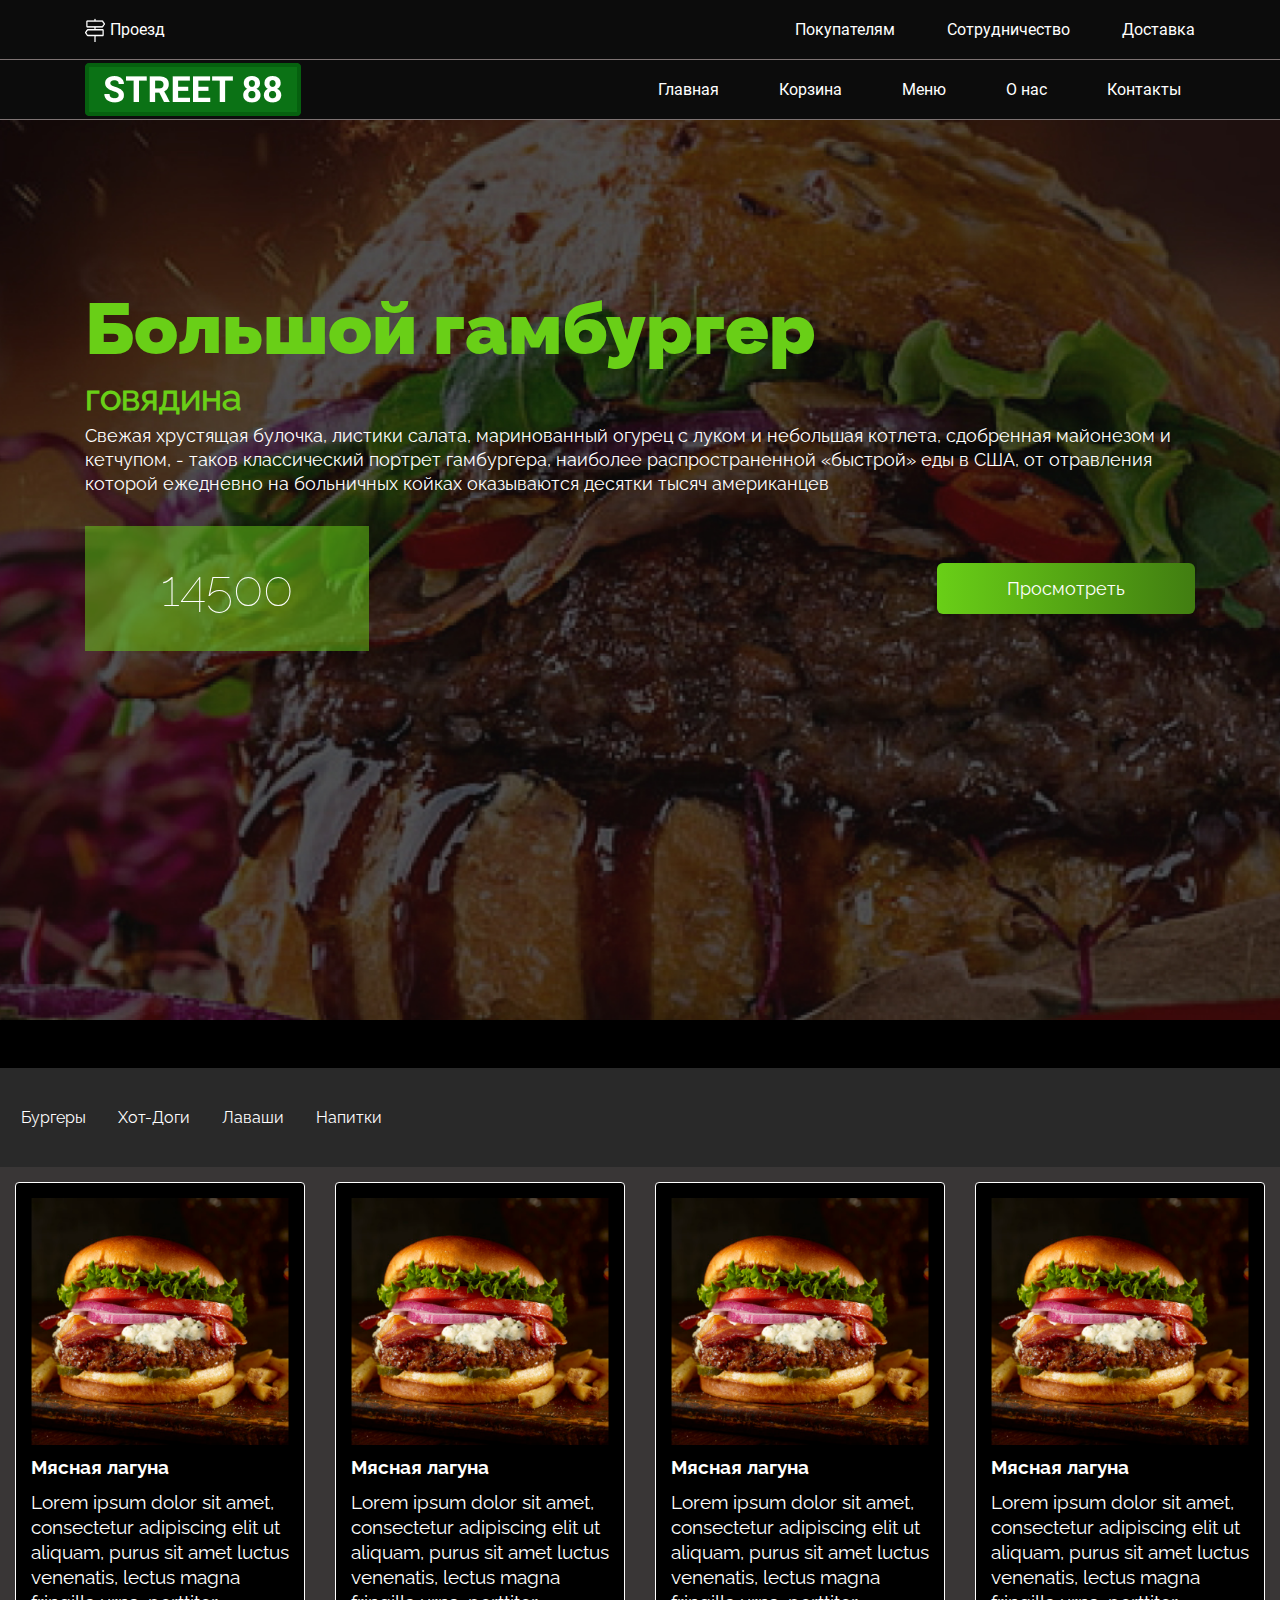
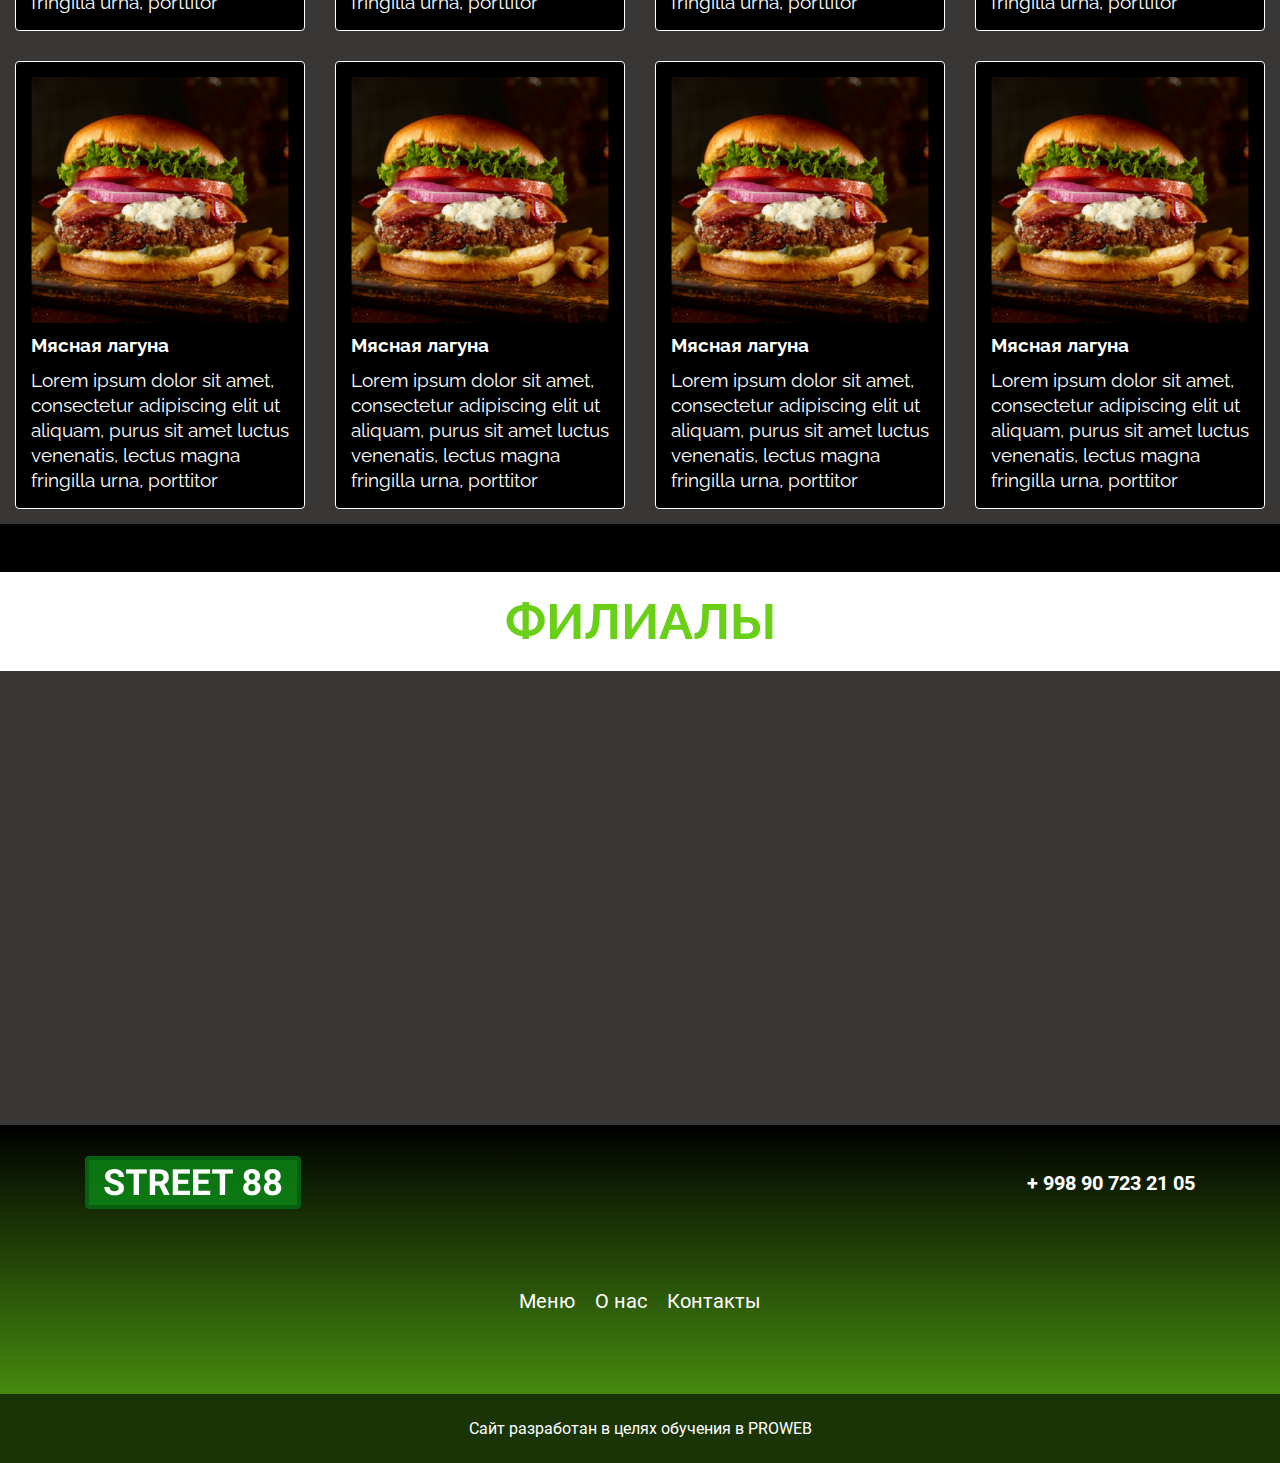
<file: index.html>
<!DOCTYPE html>
<html lang="en">

<head>
    <meta charset="UTF-8">
    <meta http-equiv="X-UA-Compatible" content="IE=edge">
    <meta name="viewport" content="width=device-width, initial-scale=1.0">
    <title>Document</title>
    <link rel="stylesheet" href="css/style.css">
    <link rel="stylesheet" href="css/all.min.css">



</head>

<body>

    <nav>
        <div class="container">
            <div class="nav__navigation">

                <div class="nav__navigation-mini">
                    <img src="img/Vector.png" alt="">
                    <p class="nav__navigation-text">Проезд</p>
                </div>

                <ul class="ul__list">
                    <li><a href="" class="ul__list-link">Покупателям</a></li>
                    <li><a href="" class="ul__list-link">Сотрудничество </a></li>
                    <li><a href="" class="ul__list-link">Доставка</a></li>
                </ul>

            </div>
        </div>
    </nav>
    <nav>
        <div class="container">
            <div class="nav__navigation">

                <div class="nav__navigation-mini">
                    <img src="img/Logo.png" alt="">

                </div>

                <ul class="ul__list">
                    <li><a href="" class="ul__list-link ul__link">Главная</a></li>
                    <li><a href="" class="ul__list-link ul__link">Корзина </a></li>
                    <li><a href="" class="ul__list-link ul__link">Меню</a></li>
                    <li><a href="page.html" class="ul__list-link ul__link">О нас</a></li>
                    <li><a href="" class="ul__list-link ul__link">Контакты</a></li>
                </ul>

            </div>
        </div>
    </nav>

    <header class="header">
        <div class="container">

            <h1 class="header__title">Большой гамбургер</h1>

            <h3 class="header__subtitle">говядина</h3>

            <p class="header__txt">Свежая хрустящая булочка, листики салата, маринованный огурец с луком и небольшая
                котлета, сдобренная майонезом и кетчупом, - таков классический портрет гамбургера, наиболее
                распространенной «быстрой» еды в США, от отравления которой ежедневно на больничных койках оказываются
                десятки тысяч американцев</p>

            <div class="header__link">
                <a href="" class="header__link-test">14500</a>
                <a href="" class="header__link-tests">Просмотреть</a>
            </div>


        </div>
    </header>
    <div class="box"></div>
    <div class="menu">
        <ul class="ul__list">
            <li><a href="" class="ul__menu-link">Бургеры</a></li>
            <li><a href="" class="ul__menu-link">Хот-Доги</a></li>
            <li><a href="" class="ul__menu-link">Лаваши</a></li>
            <li><a href="" class="ul__menu-link">Напитки</a></li>
        </ul>
    </div>
    <main class="main">
        <section class="section">
            <div class="cards">


                <div class="card">
                    <div class="icon">
                        <img src="img/burgerpng.png" alt="" class="icon__img">
                        <a href="" class="korzina"><i class="fas fa-cart-plus fa-3x"></i></a>

                    </div>
                    <h4 class="icon__title">Мясная лагуна</h4>
                    <p class="icon__text">Lorem ipsum dolor sit amet, consectetur adipiscing elit ut aliquam, purus
                        sit amet luctus venenatis, lectus magna fringilla urna, porttitor</p>
                </div>

                <div class="card">
                    <div class="icon">
                        <img src="img/burgerpng.png" alt="" class="icon__img">
                        <a href="" class="korzina"><i class="fas fa-cart-plus fa-3x"></i></a>

                    </div>
                    <h4 class="icon__title">Мясная лагуна</h4>
                    <p class="icon__text">Lorem ipsum dolor sit amet, consectetur adipiscing elit ut aliquam, purus
                        sit amet luctus venenatis, lectus magna fringilla urna, porttitor</p>
                </div>

                <div class="card">
                    <div class="icon">
                        <img src="img/burgerpng.png" alt="" class="icon__img">
                        <a href="" class="korzina"><i class="fas fa-cart-plus fa-3x"></i></a>

                    </div>
                    <h4 class="icon__title">Мясная лагуна</h4>
                    <p class="icon__text">Lorem ipsum dolor sit amet, consectetur adipiscing elit ut aliquam, purus
                        sit amet luctus venenatis, lectus magna fringilla urna, porttitor</p>
                </div>

                <div class="card">
                    <div class="icon">
                        <img src="img/burgerpng.png" alt="" class="icon__img">
                        <a href="" class="korzina"><i class="fas fa-cart-plus fa-3x"></i></a>

                    </div>
                    <h4 class="icon__title">Мясная лагуна</h4>
                    <p class="icon__text">Lorem ipsum dolor sit amet, consectetur adipiscing elit ut aliquam, purus
                        sit amet luctus venenatis, lectus magna fringilla urna, porttitor</p>
                </div>

                <div class="card">
                    <div class="icon">
                        <img src="img/burgerpng.png" alt="" class="icon__img">
                        <a href="" class="korzina"><i class="fas fa-cart-plus fa-3x"></i></a>

                    </div>
                    <h4 class="icon__title">Мясная лагуна</h4>
                    <p class="icon__text">Lorem ipsum dolor sit amet, consectetur adipiscing elit ut aliquam, purus
                        sit amet luctus venenatis, lectus magna fringilla urna, porttitor</p>
                </div>

                <div class="card">
                    <div class="icon">
                        <img src="img/burgerpng.png" alt="" class="icon__img">
                        <a href="" class="korzina"><i class="fas fa-cart-plus fa-3x"></i></a>

                    </div>
                    <h4 class="icon__title">Мясная лагуна</h4>
                    <p class="icon__text">Lorem ipsum dolor sit amet, consectetur adipiscing elit ut aliquam, purus
                        sit amet luctus venenatis, lectus magna fringilla urna, porttitor</p>
                </div>

                <div class="card">
                    <div class="icon">
                        <img src="img/burgerpng.png" alt="" class="icon__img">
                        <a href="" class="korzina"><i class="fas fa-cart-plus fa-3x"></i></a>

                    </div>
                    <h4 class="icon__title">Мясная лагуна</h4>
                    <p class="icon__text">Lorem ipsum dolor sit amet, consectetur adipiscing elit ut aliquam, purus
                        sit amet luctus venenatis, lectus magna fringilla urna, porttitor</p>
                </div>

                <div class="card">
                    <div class="icon">
                        <img src="img/burgerpng.png" alt="" class="icon__img">
                        <a href="" class="korzina"><i class="fas fa-cart-plus fa-3x"></i></a>

                    </div>
                    <h4 class="icon__title">Мясная лагуна</h4>
                    <p class="icon__text">Lorem ipsum dolor sit amet, consectetur adipiscing elit ut aliquam, purus
                        sit amet luctus venenatis, lectus magna fringilla urna, porttitor</p>
                </div>


            </div>
        </section>
        <div class="box"></div>

        <div class="block">
            <p class="block__title">ФИЛИАЛЫ</p>
        </div>
        <iframe
            src="https://www.google.com/maps/embed?pb=!1m18!1m12!1m3!1d23973.39534282635!2d69.24316690778946!3d41.315945973313035!2m3!1f0!2f0!3f0!3m2!1i1024!2i768!4f13.1!3m3!1m2!1s0x38aef4d376395311%3A0x2f977e6f6b98ad7!2sStreet77!5e0!3m2!1sru!2s!4v1662047699228!5m2!1sru!2s"
            width="100%" height="450" style="border:0;" allowfullscreen="" loading="lazy"
            referrerpolicy="no-referrer-when-downgrade"></iframe>
    </main>

    <footer class="footer">
        <div class="container">
            <div class="footer__box">
                <img src="img/Logo.png" alt="">
                <p class="footer__box-subtitle">+ 998 90 723 21 05</p>
            </div>

            <ul class="footer__list">
                <li><a href="" class="footer__list-link">Меню</a></li>
                <li><a href="" class="footer__list-link">О нас</a></li>
                <li><a href="" class="footer__list-link">Контакты</a></li>
            </ul>
        </div>
    </footer>

    <div class="footer__line">
        <p class="footer__line-title">Сайт разработан в целях обучения в PROWEB</p>
    </div>
</body>

</html>
</file>
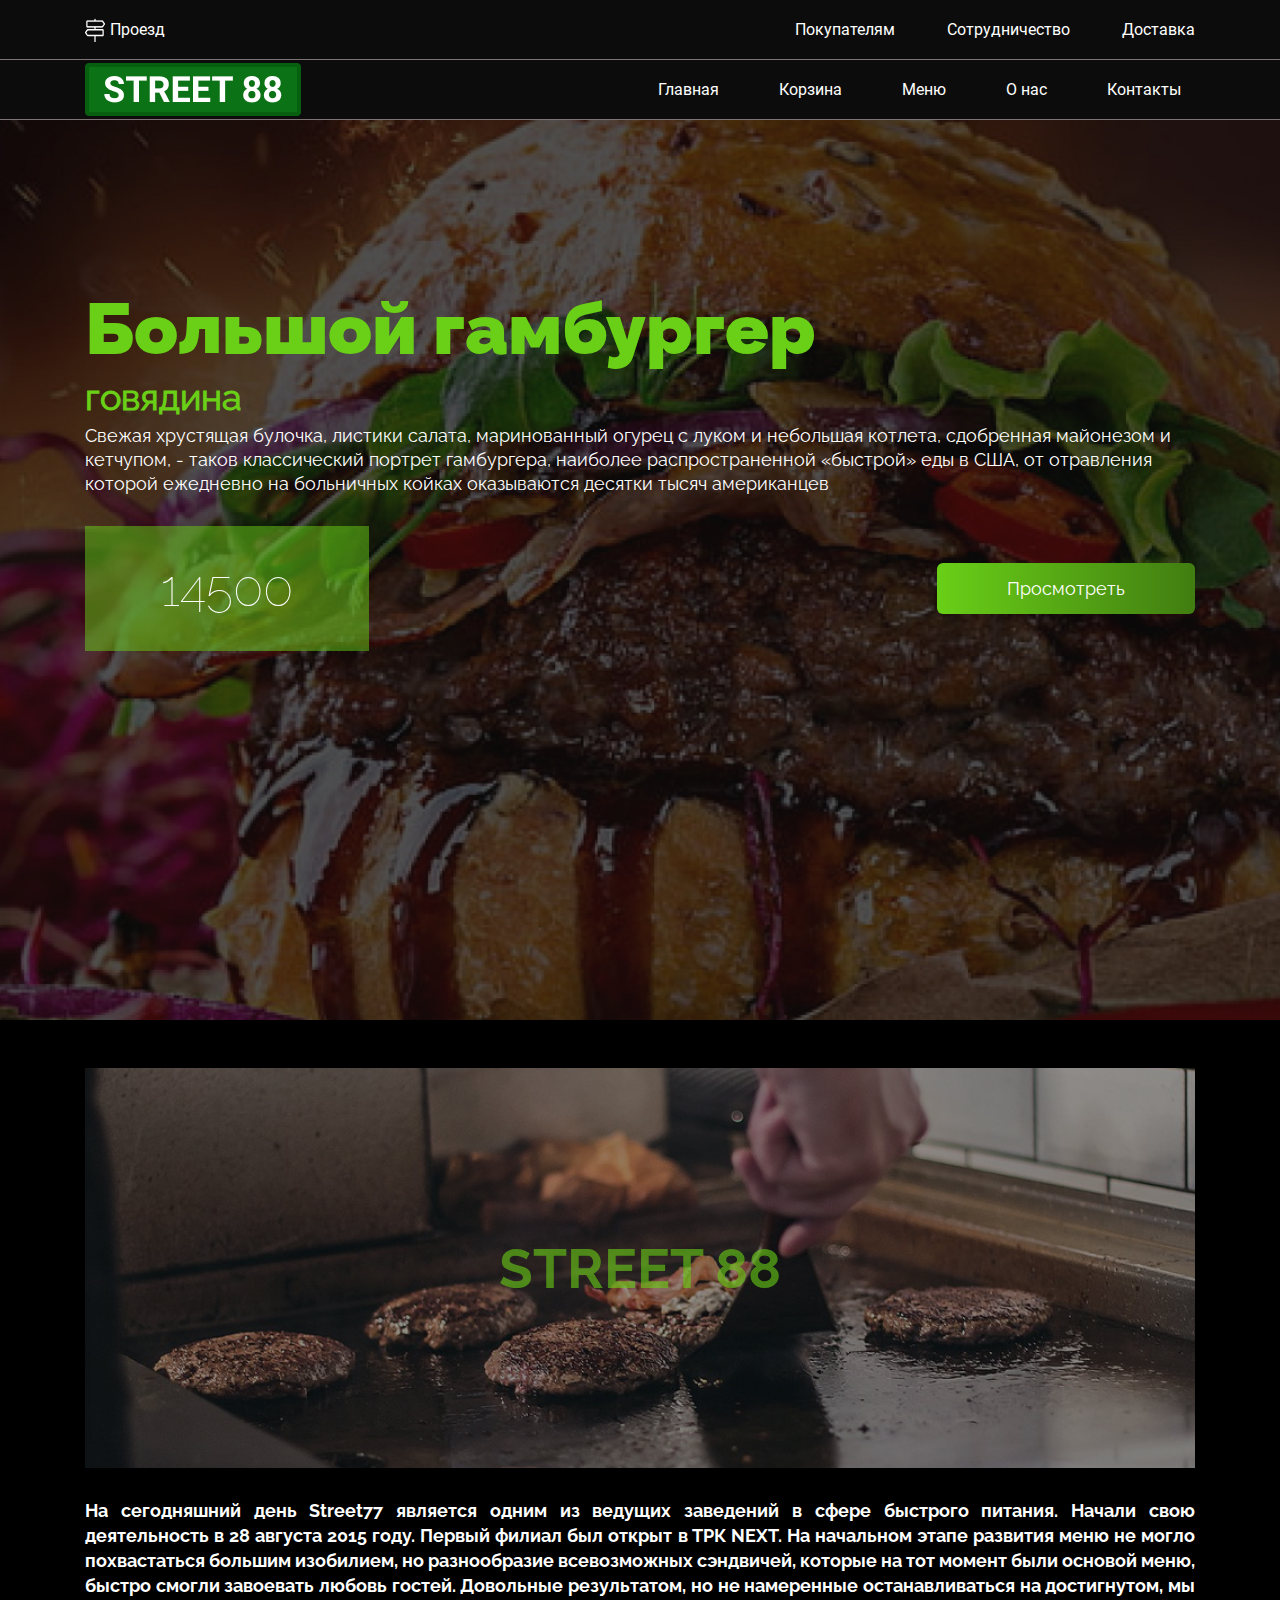
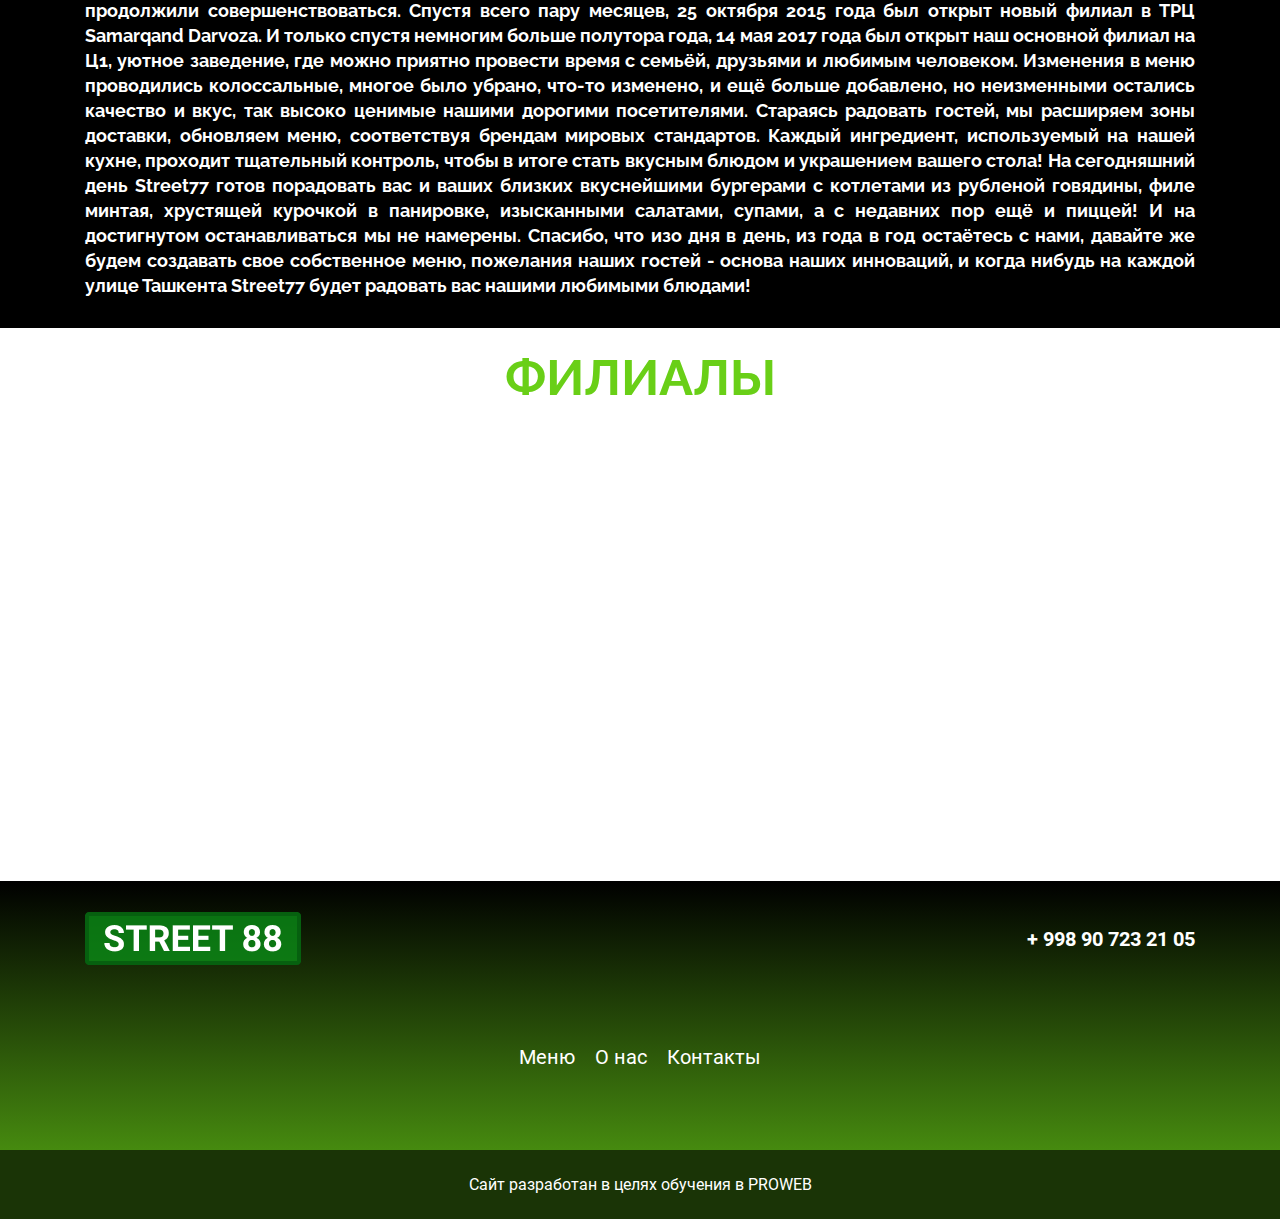
<file: page.html>
<!DOCTYPE html>
<html lang="en">

<head>
    <meta charset="UTF-8">
    <meta http-equiv="X-UA-Compatible" content="IE=edge">
    <meta name="viewport" content="width=device-width, initial-scale=1.0">
    <title>Document</title>
    <link rel="stylesheet" href="css/style.css">
    <link rel="stylesheet" href="css/all.min.css">



</head>

<body>

    <nav>
        <div class="container">
            <div class="nav__navigation">

                <div class="nav__navigation-mini">
                    <img src="img/Vector.png" alt="">
                    <p class="nav__navigation-text">Проезд</p>
                </div>

                <ul class="ul__list">
                    <li><a href="" class="ul__list-link">Покупателям</a></li>
                    <li><a href="" class="ul__list-link">Сотрудничество </a></li>
                    <li><a href="" class="ul__list-link">Доставка</a></li>
                </ul>

            </div>
        </div>
    </nav>
    <nav>
        <div class="container">
            <div class="nav__navigation">

                <div class="nav__navigation-mini">
                    <img src="img/Logo.png" alt="">

                </div>

                <ul class="ul__list">
                    <li><a href="index.html" class="ul__list-link ul__link">Главная</a></li>
                    <li><a href="" class="ul__list-link ul__link">Корзина </a></li>
                    <li><a href="" class="ul__list-link ul__link">Меню</a></li>
                    <li><a href="" class="ul__list-link ul__link">О нас</a></li>
                    <li><a href="" class="ul__list-link ul__link">Контакты</a></li>
                </ul>

            </div>
        </div>
    </nav>

    <header class="header">
        <div class="container">

            <h1 class="header__title">Большой гамбургер</h1>

            <h3 class="header__subtitle">говядина</h3>

            <p class="header__txt">Свежая хрустящая булочка, листики салата, маринованный огурец с луком и небольшая
                котлета, сдобренная майонезом и кетчупом, - таков классический портрет гамбургера, наиболее
                распространенной «быстрой» еды в США, от отравления которой ежедневно на больничных койках оказываются
                десятки тысяч американцев</p>

            <div class="header__link">
                <a href="" class="header__link-test">14500</a>
                <a href="" class="header__link-tests">Просмотреть</a>
            </div>


        </div>
    </header>
    <div class="box"></div>

    <main class="main main__bg">

        <div class="main__box">
            <div class="container">

                <div class="main__box-title">
                    <p class="main__box-suntitle">STREET 88</p>
                </div>
                <p class="main__box-text">На сегодняшний день Street77 является одним из ведущих заведений в сфере
                    быстрого питания. Начали свою деятельность в 28 августа 2015 году. Первый филиал был открыт в ТРК
                    NEXT. На начальном этапе развития меню не могло похвастаться большим изобилием, но разнообразие
                    всевозможных сэндвичей, которые на тот момент были основой меню, быстро смогли завоевать любовь
                    гостей. Довольные результатом, но не намеренные останавливаться на достигнутом, мы продолжили
                    совершенствоваться. Спустя всего пару месяцев, 25 октября 2015 года был открыт новый филиал в ТРЦ
                    Samarqand Darvoza. И только спустя немногим больше полутора года, 14 мая 2017 года был открыт наш
                    основной филиал на Ц1, уютное заведение, где можно приятно провести время с семьёй, друзьями и
                    любимым человеком. Изменения в меню проводились колоссальные, многое было убрано, что-то изменено, и
                    ещё больше добавлено, но неизменными остались качество и вкус, так высоко ценимые нашими дорогими
                    посетителями. Стараясь радовать гостей, мы расширяем зоны доставки, обновляем меню, соответствуя
                    брендам мировых стандартов. Каждый ингредиент, используемый на нашей кухне, проходит тщательный
                    контроль, чтобы в итоге стать вкусным блюдом и украшением вашего стола! На сегодняшний день Street77
                    готов порадовать вас и ваших близких вкуснейшими бургерами с котлетами из рубленой говядины, филе
                    минтая, хрустящей курочкой в панировке, изысканными салатами, супами, а с недавних пор ещё и пиццей!
                    И на достигнутом останавливаться мы не намерены. Спасибо, что изо дня в день, из года в год
                    остаётесь с нами, давайте же будем создавать свое собственное меню, пожелания наших гостей - основа
                    наших инноваций, и когда нибудь на каждой улице Ташкента Street77 будет радовать вас нашими любимыми
                    блюдами!</p>
            </div>
        </div>


    </main>

    <div class="block">
        <p class="block__title">ФИЛИАЛЫ</p>
    </div>
    <iframe
        src="https://www.google.com/maps/embed?pb=!1m18!1m12!1m3!1d23973.39534282635!2d69.24316690778946!3d41.315945973313035!2m3!1f0!2f0!3f0!3m2!1i1024!2i768!4f13.1!3m3!1m2!1s0x38aef4d376395311%3A0x2f977e6f6b98ad7!2sStreet77!5e0!3m2!1sru!2s!4v1662047699228!5m2!1sru!2s"
        width="100%" height="450" style="border:0;" allowfullscreen="" loading="lazy"
        referrerpolicy="no-referrer-when-downgrade"></iframe>

    <footer class="footer">
        <div class="container">
            <div class="footer__box">
                <img src="img/Logo.png" alt="">
                <p class="footer__box-subtitle">+ 998 90 723 21 05</p>
            </div>

            <ul class="footer__list">
                <li><a href="" class="footer__list-link">Меню</a></li>
                <li><a href="" class="footer__list-link">О нас</a></li>
                <li><a href="" class="footer__list-link">Контакты</a></li>
            </ul>
        </div>
    </footer>

    <div class="footer__line">
        <p class="footer__line-title">Сайт разработан в целях обучения в PROWEB</p>
    </div>
</body>

</html>
</file>
<file: css/style.css>
@import url(font.css);

* {
    margin: 0;
    padding: 0;
    box-sizing: border-box;
    font-family: 'raleway-regular';
    list-style: none;
    text-decoration: none;

}

.container {
    max-width: 1140px;
    margin: 0 auto;
    padding: 0 15px;
    width: 100%;

}

nav {
    background: #0C0C0C;
    border-bottom: 1px solid #7D7373;

}

.nav__navigation {
    display: flex;
    justify-content: space-between;
    align-items: center;
}

.nav__navigation-mini {
    display: flex;
    align-items: center;
}

.nav__navigation-text {
    color: white;
    font-family: 'roboto-regular';
    margin-left: 5px;
    line-height: 19px;
}

.ul__list {
    display: flex;
    padding: 20px 0;

}

.ul__list-link {
    color: white;
    margin-left: 20px;
    font-family: 'roboto-regular';
}

.ul__link {
    margin-left: 0px;
    padding: 22px 14px;
    transition: .3s;
}

.ul__link:hover {
    background: #69CF17BF;
}

/*header start*/

.header {
    background: url(../img/back.jpg) no-repeat center/cover;
    height: 100vh;
}

.header__title {
    padding: 167px 0 18px;
    font-family: 'raleway-black';
    font-size: 72px;
    line-height: 84px;
    color: #69CF17;
}

.header__subtitle {
    color: #69CF17;
    font-size: 36px;
    line-height: 17px;
    padding-bottom: 18px;
}

.header__txt {
    color: white;
    font-size: 18px;
    line-height: 24px;
    padding-bottom: 30px;
}

.header__link-test {
    color: white;
    font-size: 50px;
    font-family: 'raleway-thin';
    background: rgba(105, 207, 23, 0.5);
    padding: 33px 76px;
    display: inline-block;
}

.header__link-tests {
    color: white;
    padding: 15px 70px;
    font-size: 18px;
    line-height: 21px;
    background: linear-gradient(90deg, #69CF17 0%, #417D11 100%);
    border-radius: 6px;

}

.header__link {
    display: flex;
    justify-content: space-between;
    align-items: center;
}

.box {
    height: 48px;
    background: black;

}

.menu {
    background: #292929;

}

.ul__list {
    display: flex;
    column-gap: 32px;
    margin-left: 21px;
}

.ul__menu-link {
    color: white;
    padding: 20px 0;
    display: flex;
    flex-direction: column;
    position: relative;
    align-items: center;
}

.ul__menu-link::before {
    content: '';
    width: 0;
    bottom: 0;
    height: 3px;
    background: #69CF17;
    position: absolute;
    transition: .3s;
}

.ul__menu-link:hover::before {
    width: 100%;

}

.main {
    background: #393636;

}

.cards {
    padding: 15px;
}

.card {
    border: 1px solid white;
    max-width: 370px;
    padding: 15px;
    background: black;
    color: white;
    border-radius: 4px;
    overflow: hidden;
}

.icon {
    position: relative;
}

.korzina {
    position: absolute;
    display: flex;
    top: 0;
    left: 0;
    width: 100%;
    height: 100%;
    align-items: center;
    justify-content: center;
    background: rgba(105, 207, 23, 0.9);
    opacity: 0;
    transition: .3s;
    transform: rotate(90deg) scale(0.5);

}

.icon:hover .korzina {
    opacity: 1;
    transform: rotate(0deg) scale(1);
}

.icon__img {
    display: block;
    width: 100%;
}

.fas {
    color: white;
}

.icon__title {
    padding: 15px 0;
    font-family: 'raleway-bold';
    font-size: 19px;
    line-height: 15px;
}

.icon__text {
    font-size: 19px;
    line-height: 25px;
}

.cards {
    display: grid;
    grid-template-columns: repeat(4, 1fr);
    gap: 30px;
    place-items: center;
    max-width: 1600px;
    margin: 0 auto;
}

.block {
    background: white;

}

.block__title {
    text-align: center;
    padding: 20px 0;
    color: #69CF17;
    font-size: 50px;
    font-family: 'raleway-bold';

}

.footer{
    background: linear-gradient(180deg, #000000 0%, rgba(105, 207, 23) 150%);

}
.footer__box{
    display: flex;
    justify-content: space-between;
    align-items: center;
    padding: 31px 0 81px;
}
.footer__box-subtitle{
    color: white;
    font-family: 'roboto-bold';
    font-size: 20px;
    line-height: 24px;
}
.footer__list{
    display: flex;
    column-gap: 20px;
    justify-content: center;
    padding-bottom: 81px;
}
.footer__list-link{
    font-family: 'roboto-regular';
    color: white;
    font-size: 20px;
    line-height: 23px;
}
.footer__line{
    background: #1A3406;
text-align: center;
padding: 20px 0;
}
.footer__line-title{
    color: white;   
    font-family: 'roboto-regular';
    line-height: 29px;
}
.main__box-title{
    background: url(../img/main.jpg) no-repeat center/cover;
    min-height: 400px;
    display: flex;
    justify-content: center;
    align-items: center;
}
.main__box-suntitle{
    color: #69CF17;
    font-size: 55px;
    font-family: 'raleway-bold';
    line-height: 65px;
    opacity: .6;
}
.main__box-text{
    color: white;
    text-align: justify;
    font-family: 'raleway-bold';
    font-size: 18px;
    line-height: 25px;
    padding: 30px 0;
}
.main__bg{
    background: black;
}
</file>
